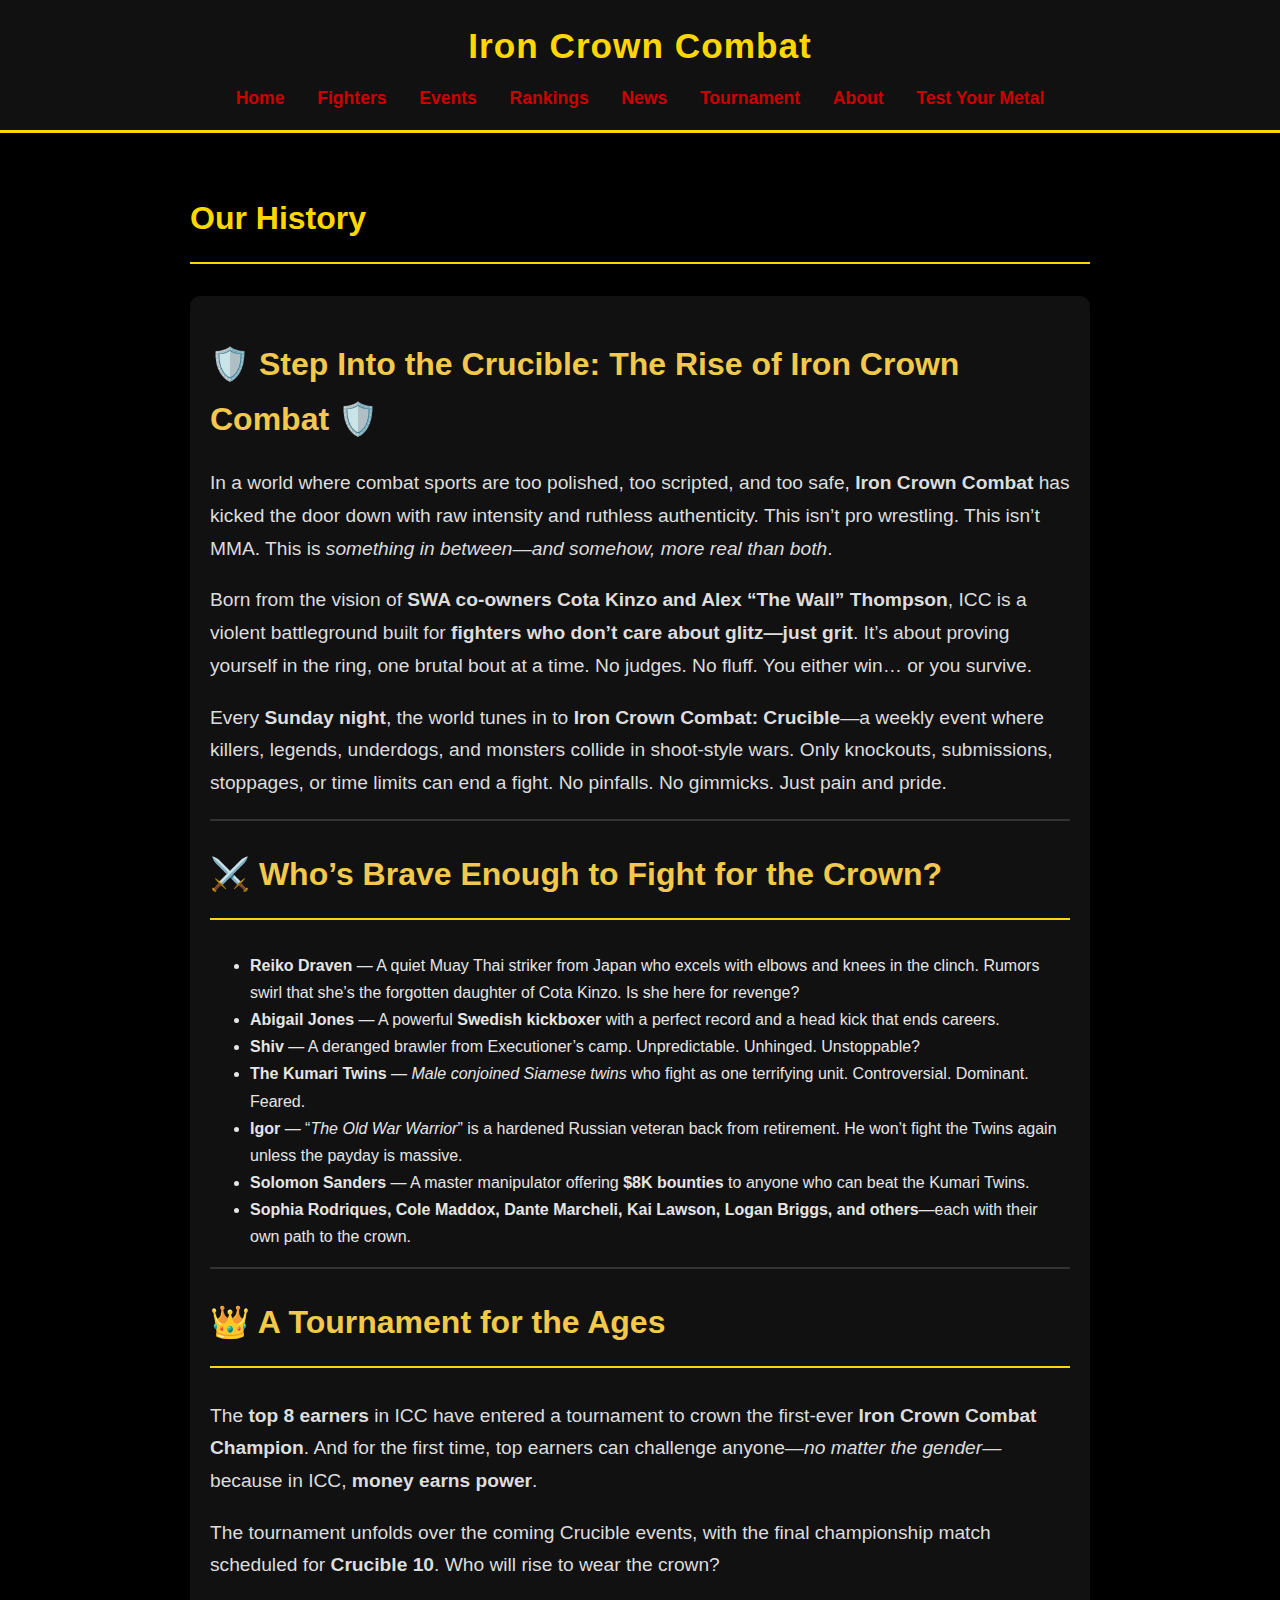
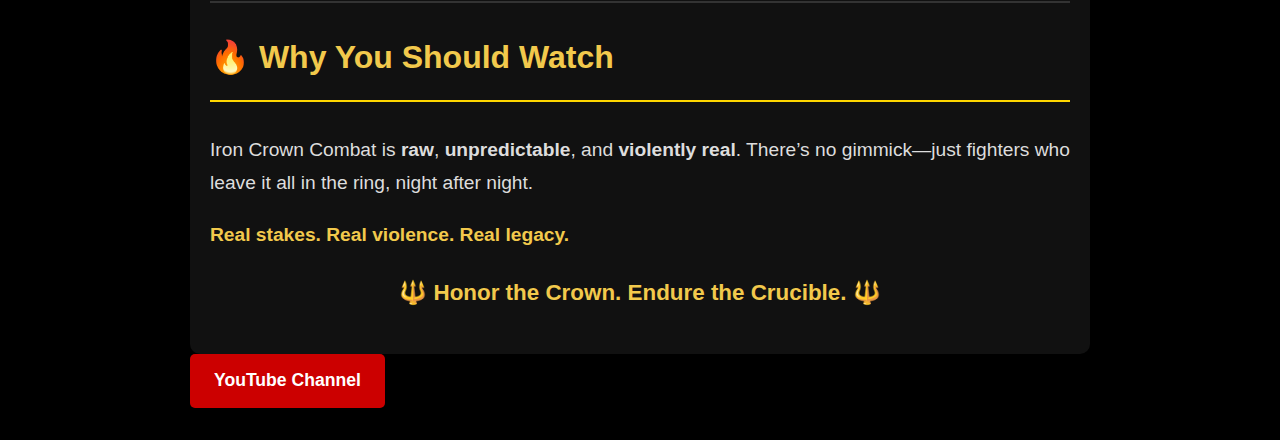
<file: about.html>
<!DOCTYPE html>
<html lang="en">
<head>
    <meta charset="UTF-8" />
    <meta name="viewport" content="width=device-width, initial-scale=1.0"/>
    <title>Iron Crown Combat - About Us</title>
    <style>
    body { margin: 0; font-family: -apple-system, BlinkMacSystemFont, "Segoe UI", Roboto, Helvetica, Arial, sans-serif; background-color: #000; color: #f5f5f5; line-height: 1.7; }
    header { background-color: #111; padding: 1em; border-bottom: 3px solid gold; text-align: center; }
    .logo { color: gold; font-size: 2.2em; font-weight: bold; margin: 0; letter-spacing: 1px; }
    nav { margin-top: 0.5em; }
    nav a { margin: 0 0.8em; color: #cc0000; text-decoration: none; font-size: 1.1em; font-weight: bold; }
    nav a:hover { text-decoration: underline; }
    main { padding: 2em 1em; max-width: 900px; margin: 0 auto; }
    h2 { font-size: 2em; color: gold; border-bottom: 2px solid gold; padding-bottom: 0.5em; margin-bottom: 1em; }
    p { font-size: 1.2em; color: #ddd; }
    .social-links a { display: inline-block; background-color: #cc0000; color: white; padding: 12px 24px; text-decoration: none; font-weight: bold; border-radius: 5px; margin-right: 1em; font-size: 1.1em; }
    .social-links a:hover { background-color: #ff3333; }
    </style>
</head>
<body>
    <header>
        <h1 class="logo">Iron Crown Combat</h1>
                <!-- ** THE UPDATED NAVIGATION BAR ** -->
        <nav>
            <a href="index.html">Home</a>
            <a href="fighters.html">Fighters</a>
            <a href="events.html">Events</a>
            <a href="rankings.html">Rankings</a>
            <a href="news.html">News</a>
            <a href="tournament.html">Tournament</a>
            <a href="about.html">About</a>
            <a href="rules.html">Test Your Metal</a>
        </nav>
    </header>
    <main>
        <!-- EDIT THIS CONTENT DIRECTLY -->
        <h2>Our History</h2>
        <p>
            <div style="font-family: Arial, sans-serif; color: #e5e5e5; background-color: #111; padding: 20px; border-radius: 10px;">
  <h1 style="color: #f2c94c;">🛡️ Step Into the Crucible: The Rise of Iron Crown Combat 🛡️</h1>

  <p>
    In a world where combat sports are too polished, too scripted, and too safe, <strong>Iron Crown Combat</strong> has kicked the door down with raw intensity and ruthless authenticity.
    This isn’t pro wrestling. This isn’t MMA. This is <em>something in between—and somehow, more real than both</em>.
  </p>

  <p>
    Born from the vision of <strong>SWA co-owners Cota Kinzo and Alex “The Wall” Thompson</strong>, ICC is a violent battleground built for <strong>fighters who don’t care about glitz—just grit</strong>. 
    It’s about proving yourself in the ring, one brutal bout at a time. No judges. No fluff. You either win… or you survive.
  </p>

  <p>
    Every <strong>Sunday night</strong>, the world tunes in to <strong>Iron Crown Combat: Crucible</strong>—a weekly event where killers, legends, underdogs, and monsters collide in shoot-style wars.
    Only knockouts, submissions, stoppages, or time limits can end a fight. No pinfalls. No gimmicks. Just pain and pride.
  </p>

  <hr style="border: 1px solid #333;">

  <h2 style="color: #f2c94c;">⚔️ Who’s Brave Enough to Fight for the Crown?</h2>

  <ul>
    <li><strong>Reiko Draven</strong> — A quiet Muay Thai striker from Japan who excels with elbows and knees in the clinch. Rumors swirl that she’s the forgotten daughter of Cota Kinzo. Is she here for revenge?</li>
    <li><strong>Abigail Jones</strong> — A powerful <strong>Swedish kickboxer</strong> with a perfect record and a head kick that ends careers.</li>
    <li><strong>Shiv</strong> — A deranged brawler from Executioner’s camp. Unpredictable. Unhinged. Unstoppable?</li>
    <li><strong>The Kumari Twins</strong> — <em>Male conjoined Siamese twins</em> who fight as one terrifying unit. Controversial. Dominant. Feared.</li>
    <li><strong>Igor</strong> — “<em>The Old War Warrior</em>” is a hardened Russian veteran back from retirement. He won’t fight the Twins again unless the payday is massive.</li>
    <li><strong>Solomon Sanders</strong> — A master manipulator offering <strong>$8K bounties</strong> to anyone who can beat the Kumari Twins.</li>
    <li><strong>Sophia Rodriques, Cole Maddox, Dante Marcheli, Kai Lawson, Logan Briggs, and others</strong>—each with their own path to the crown.</li>
  </ul>

  <hr style="border: 1px solid #333;">

  <h2 style="color: #f2c94c;">👑 A Tournament for the Ages</h2>

  <p>
    The <strong>top 8 earners</strong> in ICC have entered a tournament to crown the first-ever <strong>Iron Crown Combat Champion</strong>.
    And for the first time, top earners can challenge anyone—<em>no matter the gender</em>—because in ICC, <strong>money earns power</strong>.
  </p>

  <p>
    The tournament unfolds over the coming Crucible events, with the final championship match scheduled for <strong>Crucible 10</strong>.
    Who will rise to wear the crown?
  </p>

  <hr style="border: 1px solid #333;">

  <h2 style="color: #f2c94c;">🔥 Why You Should Watch</h2>

  <p>
    Iron Crown Combat is <strong>raw</strong>, <strong>unpredictable</strong>, and <strong>violently real</strong>.
    There’s no gimmick—just fighters who leave it all in the ring, night after night.
  </p>

  <p style="font-size: 1.2em; font-weight: bold; color: #f2c94c;">
    Real stakes. Real violence. Real legacy.
  </p>

  <p style="text-align: center; font-size: 1.4em; font-weight: bold; color: #f2c94c;">
    🔱 Honor the Crown. Endure the Crucible. 🔱
  </p>
            </div>
        <div class="social-links">
            <a href="YOUR_YOUTUBE_LINK_HERE" target="_blank">YouTube Channel</a>
            <!-- You can add more links here -->
        </div>
    </main>
</body>
</html>
</file>
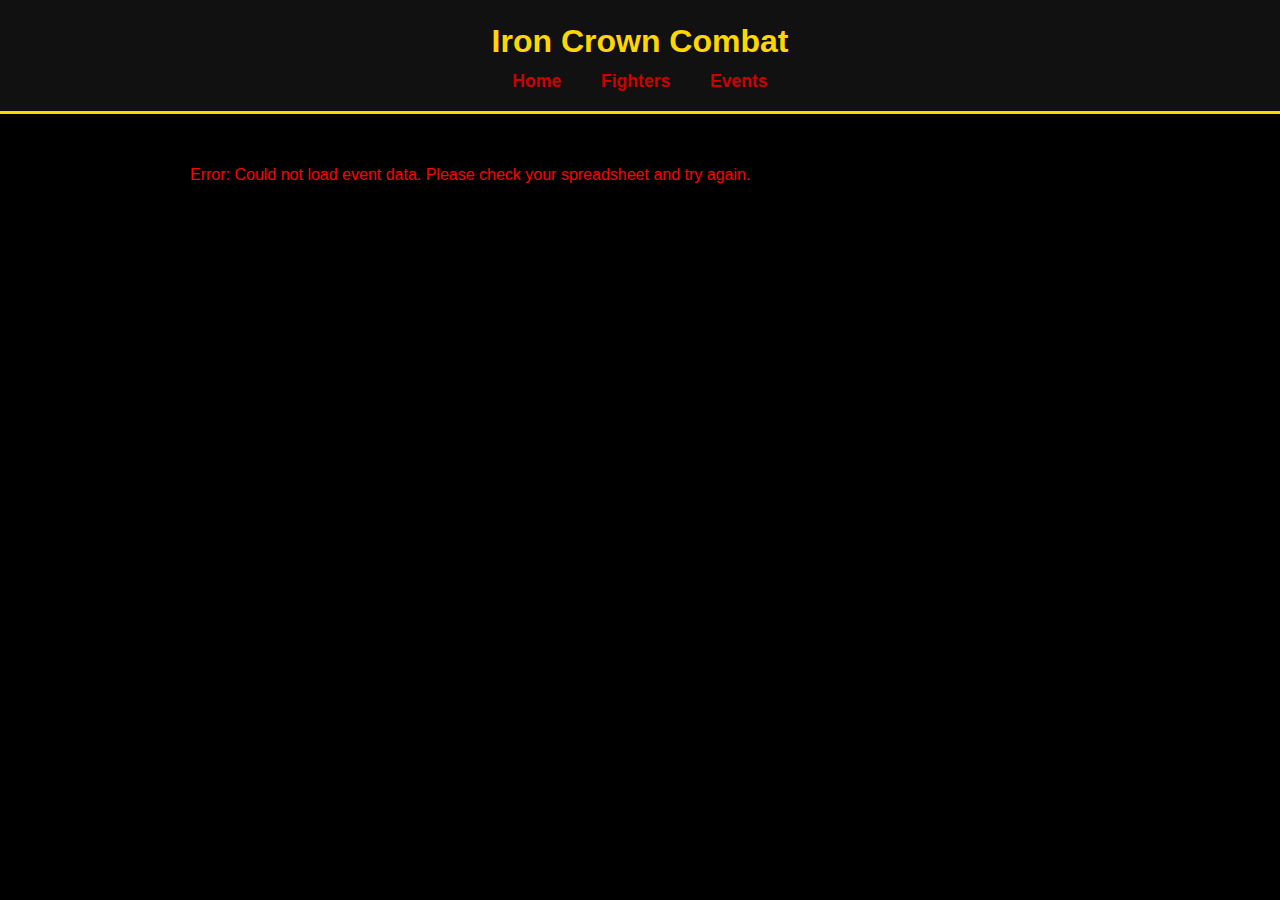
<file: events.html>
<!DOCTYPE html>
<html lang="en">
<head>
    <meta charset="UTF-8" />
    <meta name="viewport" content="width=device-width, initial-scale=1.0"/>
    <title>Iron Crown Combat - Events</title>
    <style>
        body { margin: 0; font-family: -apple-system, BlinkMacSystemFont, "Segoe UI", Roboto, Helvetica, Arial, sans-serif; background-color: #000; color: #f5f5f5; line-height: 1.6; }
        header { background-color: #111; padding: 1em; border-bottom: 3px solid gold; text-align: center; }
        .logo { color: gold; font-size: 2em; font-weight: bold; margin: 0; }
        nav a { margin: 0 1em; color: #cc0000; text-decoration: none; font-size: 1.1em; font-weight: bold; }
        nav a:hover { text-decoration: underline; }
        main { padding: 2em 1em; max-width: 900px; margin: 0 auto; }
        .event-card { background-color: #1a1a1a; border: 1px solid #333; margin-bottom: 1.5em; padding: 1.5em; border-radius: 8px; }
        .event-title { color: gold; font-size: 1.5em; margin: 0 0 1em 0; border-bottom: 2px solid gold; padding-bottom: 0.5em; cursor: pointer; position: relative; }
        .event-title::after { content: '▼'; color: gold; position: absolute; right: 10px; transition: transform 0.2s; }
        .event-title.active::after { transform: rotate(180deg); }
        .matches-container { display: none; margin-top: 1em; }
        .match { background-color: #111; padding: 1em; margin-bottom: 1em; border-left: 5px solid #cc0000; border-radius: 5px; }
        .match p { margin: 0.5em 0; }
        .winner { font-weight: bold; color: gold; }
        /* ** NEW: Style for the star rating ** */
        .rating { font-weight: bold; color: gold; }
    </style>
</head>
<body>
    <header>
        <h1 class="logo">Iron Crown Combat</h1>
        <nav>
            <a href="index.html">Home</a>
            <a href="fighters.html">Fighters</a>
            <a href="events.html">Events</a>
        </nav>
    </header>
    <main id="events-container">
        <p style="text-align: center; font-size: 1.2em;">Loading event archive...</p>
    </main>

    <script>
        document.addEventListener('DOMContentLoaded', () => {
            const sheetID = "1l8KRwK2D3Uyc6WTqqc6KO95nBqtfJ2WAnQSu6zyFicU";
            const eventSheetName = "Event Results";
            const eventURL = `https://opensheet.vercel.app/${sheetID}/${encodeURIComponent(eventSheetName)}`;
            
            const BONUS_VALUE = 5000;
            const WINNER_BONUSES = new Set(['ko of the night', 'submission of the night']);
            const SHARED_BONUSES = new Set(['fight of the night']);

            const loadEvents = async () => {
                const container = document.getElementById("events-container");
                try {
                    const res = await fetch(eventURL);
                    if (!res.ok) throw new Error("Failed to fetch event data.");
                    
                    const data = await res.json();
                    container.innerHTML = "";

                    const groupedByEvent = data.reduce((acc, row) => {
                        const eventName = row.Event?.trim();
                        if (eventName) {
                            if (!acc[eventName]) acc[eventName] = [];
                            acc[eventName].push(row);
                        }
                        return acc;
                    }, {});

                    for (const eventName in groupedByEvent) {
                        const eventCard = document.createElement('div');
                        eventCard.className = 'event-card';

                        const title = document.createElement('h2');
                        title.className = 'event-title';
                        title.textContent = eventName;
                        
                        const matchesContainer = document.createElement('div');
                        matchesContainer.className = 'matches-container';

                        groupedByEvent[eventName].forEach(match => {
                            const matchDiv = document.createElement('div');
                            matchDiv.className = 'match';
                            
                            // --- Core Calculation Logic ---
                            const ratingText = match["Match Rating"] || "0%";
                            const ratingValue = parseInt(ratingText.replace('%', '')) || 0;
                            const stars = "★★★★★☆☆☆☆☆".slice(5 - Math.round(ratingValue / 20), 10 - Math.round(ratingValue / 20));

                            const purse = ratingValue * 100;
                            const winner = match.Winner?.trim();
                            const fighterA = match["Fighter A"]?.trim();
                            const fighterB = match["Fighter B"]?.trim();
                            const originalBonusType = (match["Bonus Type"] || match["bonus type"] || "").trim();
                            const cleanBonusType = originalBonusType.toLowerCase();

                            let fighterAEarnings = 0;
                            let fighterBEarnings = 0;

                            if (winner === 'Draw') {
                                fighterAEarnings = purse / 2;
                                fighterBEarnings = purse / 2;
                            } else if (winner === fighterA) {
                                fighterAEarnings = purse;
                                fighterBEarnings = purse / 2;
                            } else { 
                                fighterAEarnings = purse / 2;
                                fighterBEarnings = purse;
                            }
                            
                            let bonusText = originalBonusType || "—";
                            let isActualBonus = false;

                            if (SHARED_BONUSES.has(cleanBonusType)) {
                                fighterAEarnings += BONUS_VALUE;
                                fighterBEarnings += BONUS_VALUE;
                                isActualBonus = true;
                            } else if (WINNER_BONUSES.has(cleanBonusType)) {
                                if(winner === fighterA) fighterAEarnings += BONUS_VALUE;
                                if(winner === fighterB) fighterBEarnings += BONUS_VALUE;
                                isActualBonus = true;
                            }

                            if (isActualBonus) {
                                bonusText += ` ($${BONUS_VALUE.toLocaleString()})`;
                            }
                            // --- End Logic ---

                            matchDiv.innerHTML = `
                                <p><strong>${fighterA} vs ${fighterB}</strong></p>
                                <p>Winner: <span class="winner">${winner || 'N/A'}</span></p>
                                <!-- ** NEWLY ADDED LINE ** -->
                                <p>Rating: <span class="rating">${stars}</span> (${ratingText})</p>
                                <p>Bonus: ${bonusText}</p>
                                <p>Earnings: ${fighterA} ($${fighterAEarnings.toLocaleString()}) | ${fighterB} ($${fighterBEarnings.toLocaleString()})</p>
                            `;
                            matchesContainer.appendChild(matchDiv);
                        });

                        title.addEventListener('click', () => {
                            title.classList.toggle('active');
                            matchesContainer.style.display = matchesContainer.style.display === 'block' ? 'none' : 'block';
                        });

                        eventCard.appendChild(title);
                        eventCard.appendChild(matchesContainer);
                        container.appendChild(eventCard);
                    }
                } catch (error) {
                    container.innerHTML = `<p style="color: red;">Error: Could not load event data. Please check your spreadsheet and try again.</p>`;
                    console.error("Error loading events:", error);
                }
            };
            loadEvents();
        });
    </script>
</body>
</html>
</file>
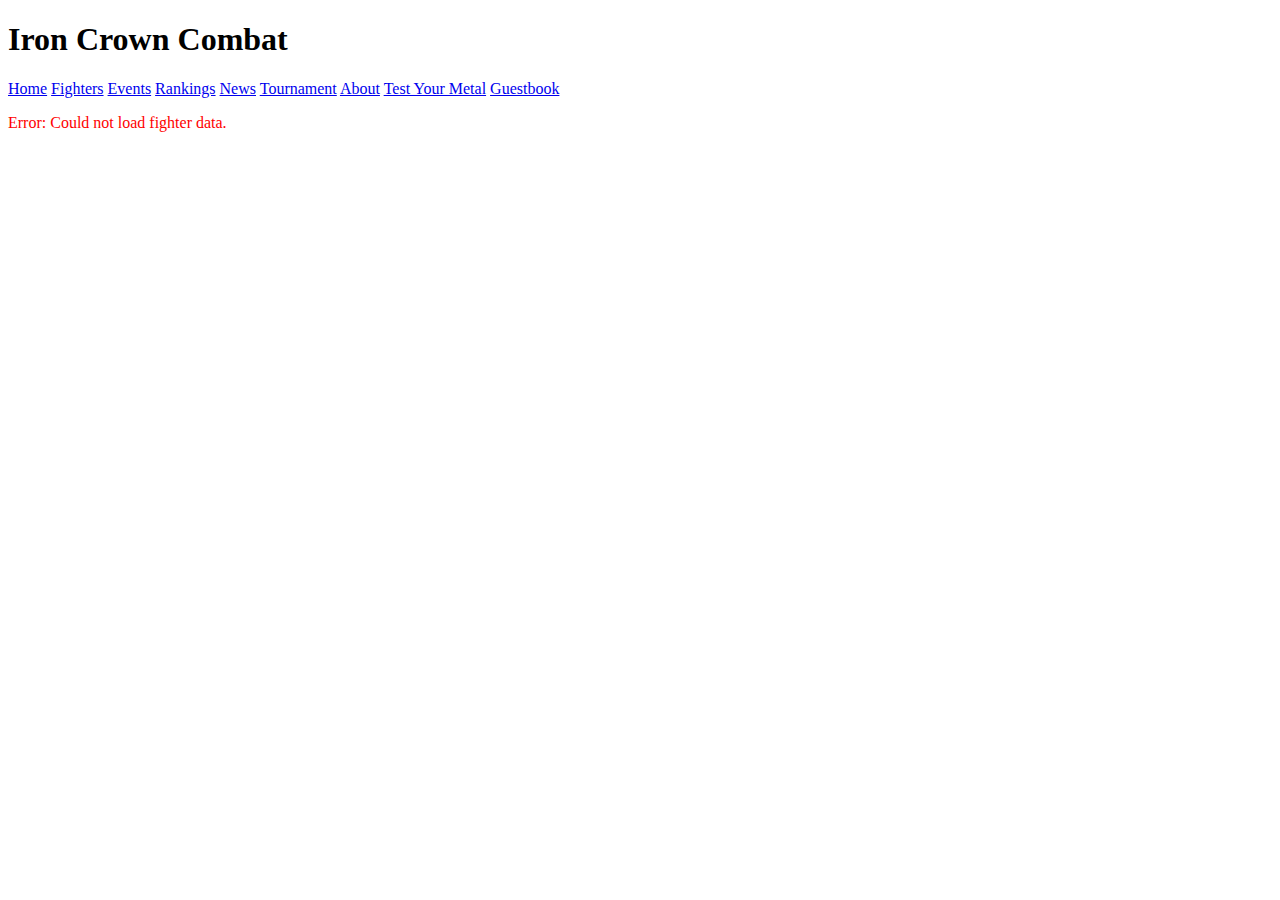
<file: fighters.html>
<!DOCTYPE html>
<html lang="en">
<head>
    <meta charset="UTF-8" />
    <meta name="viewport" content="width=device-width, initial-scale=1.0"/>
    <meta name="referrer" content="no-referrer">
    <title>Iron Crown Combat - Fighters</title>
    <!-- Link to your master stylesheet -->
    <link rel="stylesheet" href="style.css">
    
    <!-- ** NEW STYLES FOR THE UPGRADED BIO MODAL ** -->
    <style>
        #modal-content h2 {
            font-size: 2.2em;
            color: gold;
            text-align: center;
            border-bottom: 2px solid gold;
            padding-bottom: 0.5em;
            margin-bottom: 1em;
        }
        .bio-details {
            display: grid;
            grid-template-columns: 1fr 1fr;
            gap: 1em;
            margin-bottom: 1.5em;
            text-align: left;
            background-color: #1c1c1c;
            padding: 1em;
            border-radius: 5px;
        }
        .detail-item strong {
            color: gold;
            display: block;
            font-size: 0.9em;
            text-transform: uppercase;
        }
        .detail-item span {
            font-size: 1.1em;
        }
        #modal-content h3 {
            text-align: left;
            margin-top: 2em;
        }
        #modal-content ul {
            text-align: left;
        }
    </style>
</head>
<body>
    <header>
        <h1 class="logo">Iron Crown Combat</h1>
        <nav> <a href="index.html">Home</a> <a href="fighters.html">Fighters</a> <a href="events.html">Events</a> <a href="rankings.html">Rankings</a> <a href="news.html">News</a> <a href="tournament.html">Tournament</a> <a href="about.html">About</a> <a href="rules.html">Test Your Metal</a> <a href="guestbook.html">Guestbook</a></nav>
    </header>
    <main>
        <div class="roster-grid" id="fighters-container">
            <p style="text-align: center; font-size: 1.2em;">Loading fighter roster...</p>
        </div>
    </main>
    <div id="modal"> <div id="modal-content"></div> </div>
    <script>
        document.addEventListener('DOMContentLoaded', () => {
            const sheetID = "1l8KRwK2D3Uyc6WTqqc6KO95nBqtfJ2WAnQSu6zyFicU";
            const fighterSheetName = "Fighter Tracker";
            const eventSheetName = "Event Results";
            const fighterURL = `https://opensheet.vercel.app/${sheetID}/${encodeURIComponent(fighterSheetName)}`;
            const eventURL = `https://opensheet.vercel.app/${sheetID}/${encodeURIComponent(eventSheetName)}`;
            const DEFAULT_IMAGE = 'https://i.imgur.com/sNo2MNm.png';
            let fightersData = [], eventData = [];

            const loadData = async () => {
                const container = document.getElementById('fighters-container');
                try {
                    const [fighterRes, eventRes] = await Promise.all([fetch(fighterURL), fetch(eventURL)]);
                    if (!fighterRes.ok || !eventRes.ok) throw new Error("Failed to fetch spreadsheet data.");
                    fightersData = await fighterRes.json();
                    eventData = await eventRes.json();
                    container.innerHTML = "";
                    fightersData.forEach(fighter => {
                        if (!fighter.Fighter) return;
                        const card = document.createElement('div');
                        card.className = 'fighter-card';
                        const imageUrl = fighter["Image URL"] || fighter["image url"] || DEFAULT_IMAGE;
                        card.innerHTML = `<img src="${imageUrl}" alt="Photo of ${fighter.Fighter}" class="fighter-image"><h2>${fighter.Fighter}</h2><p>${fighter.Wins} W - ${fighter.Losses} L - ${fighter.Draws} D</p><button onclick="openModal('${fighter.Fighter}')">View Bio & History</button>`;
                        container.appendChild(card);
                    });
                    const params = new URLSearchParams(window.location.search);
                    const fighterToOpen = params.get('fighter');
                    if (fighterToOpen) { setTimeout(() => { window.openModal(decodeURIComponent(fighterToOpen)); }, 100); }
                } catch (error) { container.innerHTML = `<p style="color: red;">Error: Could not load fighter data.</p>`; }
            };

            window.openModal = (fighterName) => {
                const modal = document.getElementById('modal');
                const modalContent = document.getElementById('modal-content');
                const fighter = fightersData.find(f => f.Fighter === fighterName);
                if (!fighter) return;

                const history = eventData.filter(e => e["Fighter A"] === fighterName || e["Fighter B"] === fighterName);
                let historyHtml = '<h3>Fight History:</h3>';
                if (history.length > 0) {
                    historyHtml += '<ul>';
                    history.forEach(match => {
                        const opponent = match["Fighter A"] === fighterName ? match["Fighter B"] : match["Fighter A"];
                        let result = 'Loss';
                        if (match.Winner === fighterName) result = 'Win';
                        if (match.Winner === 'Draw') result = 'Draw';
                        historyHtml += `<li>vs ${opponent} (${result}) at ${match.Event}</li>`;
                    });
                    historyHtml += '</ul>';
                } else { historyHtml += '<p>No fight history recorded.</p>'; }

                // ** NEW: Build the bio details section **
                const bioDetailsHtml = `
                    <div class="bio-details">
                        <div class="detail-item">
                            <strong>Height</strong>
                            <span>${fighter.Height || 'N/A'}</span>
                        </div>
                        <div class="detail-item">
                            <strong>Weight</strong>
                            <span>${fighter.Weight || 'N/A'}</span>
                        </div>
                        <div class="detail-item">
                            <strong>Nationality</strong>
                            <span>${fighter.Nationality || 'N/A'}</span>
                        </div>
                        <div class="detail-item">
                            <strong>Fighting Style</strong>
                            <span>${fighter['Fighting Style'] || 'N/A'}</span>
                        </div>
                    </div>
                `;

                // ** NEW: Updated modal structure **
                modalContent.innerHTML = `
                    <span id="close-modal" onclick="closeModal()">×</span>
                    <h2>${fighter.Fighter}</h2>
                    <p><strong>Official Record:</strong> ${fighter.Wins} W - ${fighter.Losses} L - ${fighter.Draws} D</p>
                    ${bioDetailsHtml}
                    <h3>Biography:</h3>
                    <p>${fighter.Bio || "This fighter's biography has not yet been written."}</p>
                    ${historyHtml}
                `;
                modal.style.display = 'block';
            };

            window.closeModal = () => { document.getElementById('modal').style.display = 'none'; };
            loadData();
        });
    </script>
</body>
</html>
</file>
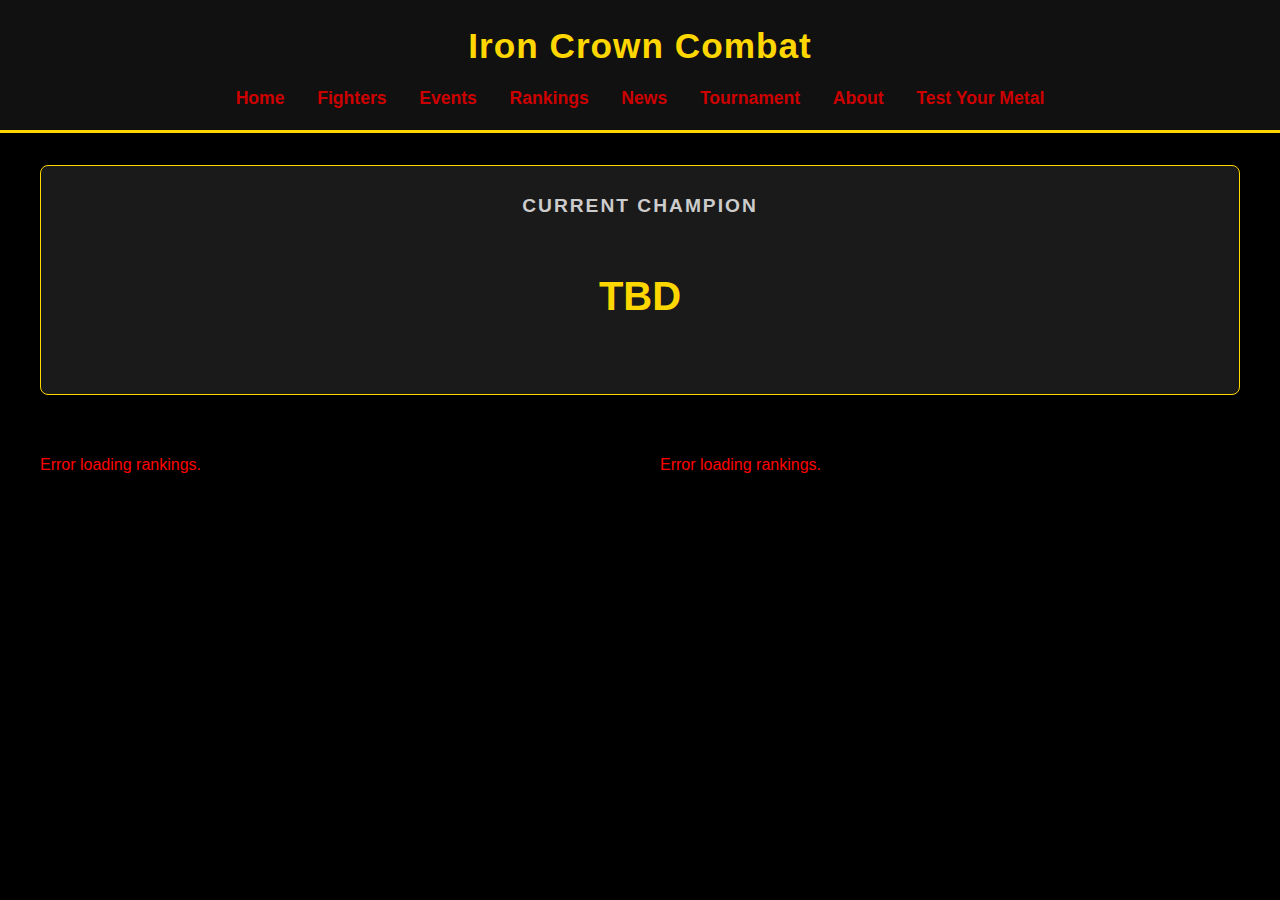
<file: rankings.html>
<!DOCTYPE html>
<html lang="en">
<head>
    <meta charset="UTF-8" />
    <meta name="viewport" content="width=device-width, initial-scale=1.0"/>
    <title>Iron Crown Combat - Rankings</title>
    <style>
        body { margin: 0; font-family: -apple-system, BlinkMacSystemFont, "Segoe UI", Roboto, Helvetica, Arial, sans-serif; background-color: #000; color: #f5f5f5; line-height: 1.7; }
        header { background-color: #111; padding: 1em; border-bottom: 3px solid gold; text-align: center; }
        .logo { color: gold; font-size: 2.2em; font-weight: bold; margin: 0; letter-spacing: 1px; }
        nav { margin-top: 0.5em; }
        nav a { margin: 0 0.8em; color: #cc0000; text-decoration: none; font-size: 1.1em; font-weight: bold; }
        nav a:hover { text-decoration: underline; }
        main { padding: 2em 1em; max-width: 1200px; margin: 0 auto; }
        .champion-section { background-color: #1a1a1a; border: 1px solid gold; text-align: center; padding: 1.5em; margin-bottom: 2.5em; border-radius: 8px; }
        .champion-section h2 { margin: 0 0 0.5em 0; color: #ccc; font-size: 1.2em; text-transform: uppercase; letter-spacing: 2px; }
        #champion-name { color: gold; font-size: 2.5em; font-weight: bold; }
        .rankings-grid { display: grid; grid-template-columns: 1fr 1fr; gap: 2.5em; }
        .ranking-list h2 { font-size: 1.8em; color: gold; border-bottom: 2px solid gold; padding-bottom: 0.5em; }
        .ranking-list ol { list-style: none; padding: 0; margin: 0; counter-reset: rank-counter; }
        .ranking-list li { background-color: #1a1a1a; border: 1px solid #333; margin-bottom: 0.8em; border-radius: 5px; }
        .ranking-list li a { display: flex; align-items: center; padding: 1em; text-decoration: none; color: #f5f5f5; transition: background-color 0.2s; }
        .ranking-list li a:hover { background-color: #252525; }
        .ranking-list li a::before { counter-increment: rank-counter; content: counter(rank-counter); color: gold; font-weight: bold; font-size: 1.5em; margin-right: 0.8em; min-width: 2ch; text-align: right; }
        .fighter-name { font-weight: bold; font-size: 1.2em; }
        .fighter-stat { margin-left: auto; color: #ccc; font-size: 1.1em; }
        @media (max-width: 768px) { .rankings-grid { grid-template-columns: 1fr; } }
    </style>
</head>
<body>
    <header>
        <h1 class="logo">Iron Crown Combat</h1>
                <!-- ** THE UPDATED NAVIGATION BAR ** -->
        <nav>
            <a href="index.html">Home</a>
            <a href="fighters.html">Fighters</a>
            <a href="events.html">Events</a>
            <a href="rankings.html">Rankings</a>
            <a href="news.html">News</a>
            <a href="tournament.html">Tournament</a>
            <a href="about.html">About</a>
            <a href="rules.html">Test Your Metal</a>
        </nav>
    </header>
    <main>
        <div class="champion-section">
            <h2>Current Champion</h2>
            <p id="champion-name">TBD</p>
        </div>
        <div class="rankings-grid" id="rankings-container">
            <div class="ranking-list" id="top-wins-container">
                <h2>Top Fighters (by Wins)</h2>
                <p>Loading rankings...</p>
            </div>
            <div class="ranking-list" id="top-earners-container">
                <h2>Top Earners (by Prize Money)</h2>
                <p>Loading rankings...</p>
            </div>
        </div>
    </main>
    <script>
        document.addEventListener('DOMContentLoaded', () => {
            const sheetID = "1l8KRwK2D3Uyc6WTqqc6KO95nBqtfJ2WAnQSu6zyFicU";
            const fighterSheetName = "Fighter Tracker";
            const eventSheetName = "Event Results";
            const fighterURL = `https://opensheet.vercel.app/${sheetID}/${encodeURIComponent(fighterSheetName)}`;
            const eventURL = `https://opensheet.vercel.app/${sheetID}/${encodeURIComponent(eventSheetName)}`;
            const BONUS_VALUE = 5000;
            const IGNORED_BONUS_TEXT = new Set(['tournament', 'non tournament']);
            const calculateFighterStats = (fighterName, allEvents) => {
                const history = allEvents.filter(e => e["Fighter A"]?.trim() === fighterName || e["Fighter B"]?.trim() === fighterName);
                let totalEarnings = 0;
                history.forEach(match => {
                    const purse = parseInt(match["Match Rating"]?.replace('%', '')) * 100 || 0;
                    const winner = match.Winner?.trim();
                    const isWinner = winner === fighterName;
                    const originalBonusType = (match["Bonus Type"] || match["bonus type"] || "").trim();
                    const cleanBonusType = originalBonusType.toLowerCase();
                    let currentBonus = 0;
                    if (!IGNORED_BONUS_TEXT.has(cleanBonusType) && cleanBonusType) {
                        if (cleanBonusType.includes('fight') || cleanBonusType.includes('match')) {
                            currentBonus = BONUS_VALUE;
                        } else if (cleanBonusType.includes('ko') || cleanBonusType.includes('submission')) {
                            if (isWinner) currentBonus = BONUS_VALUE;
                        }
                    }
                    const earnings = (isWinner || winner === 'Draw') ? (purse + currentBonus) : (purse / 2 + currentBonus);
                    totalEarnings += earnings;
                });
                return totalEarnings;
            };
            const loadRankings = async () => {
                const winsContainer = document.getElementById('top-wins-container');
                const earnersContainer = document.getElementById('top-earners-container');
                try {
                    const [fighterRes, eventRes] = await Promise.all([fetch(fighterURL), fetch(eventURL)]);
                    if (!fighterRes.ok || !eventRes.ok) throw new Error("Failed to fetch spreadsheet data.");
                    const fightersData = await fighterRes.json();
                    const eventData = await eventRes.json();
                    const rankedFighters = fightersData.map(fighter => {
                        if (!fighter.Fighter) return null;
                        return { name: fighter.Fighter, wins: parseInt(fighter.Wins, 10) || 0, totalEarnings: calculateFighterStats(fighter.Fighter, eventData) };
                    }).filter(Boolean);
                    const sortedByWins = [...rankedFighters].sort((a, b) => b.wins - a.wins);
                    const sortedByEarnings = [...rankedFighters].sort((a, b) => b.totalEarnings - a.totalEarnings);
                    displayRankings(winsContainer, sortedByWins, 'wins');
                    displayRankings(earnersContainer, sortedByEarnings, 'earnings');
                } catch (error) {
                    winsContainer.innerHTML = `<p style="color: red;">Error loading rankings.</p>`;
                    earnersContainer.innerHTML = `<p style="color: red;">Error loading rankings.</p>`;
                }
            };
            const displayRankings = (container, data, type) => {
                const title = container.querySelector('h2').outerHTML;
                const list = document.createElement('ol');
                data.forEach(fighter => {
                    const item = document.createElement('li');
                    const stat = type === 'wins' ? `${fighter.wins} Wins` : `$${fighter.totalEarnings.toLocaleString()}`;
                    item.innerHTML = `<a href="fighters.html?fighter=${encodeURIComponent(fighter.name)}"><span class="fighter-name">${fighter.name}</span><span class="fighter-stat">${stat}</span></a>`;
                    list.appendChild(item);
                });
                container.innerHTML = title;
                container.appendChild(list);
            };
            loadRankings();
        });
    </script>
</body>
</html>
</file>
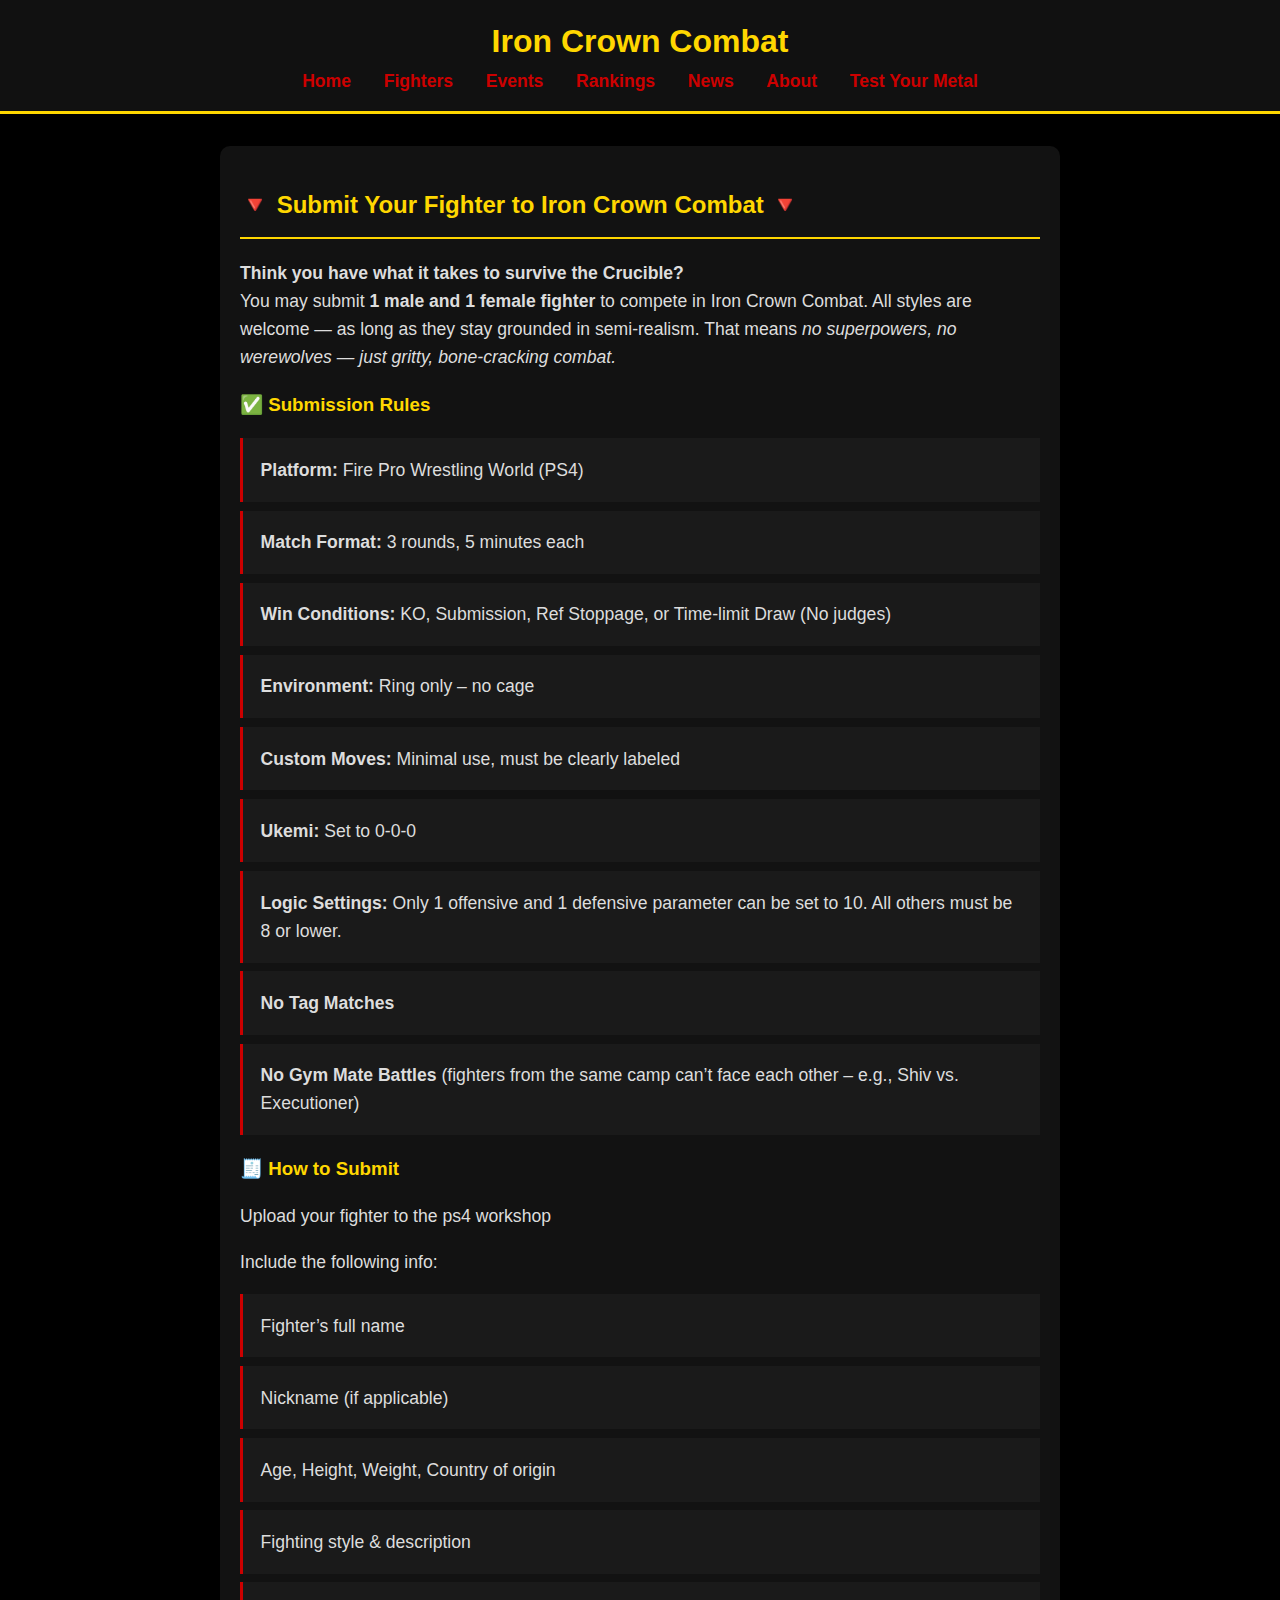
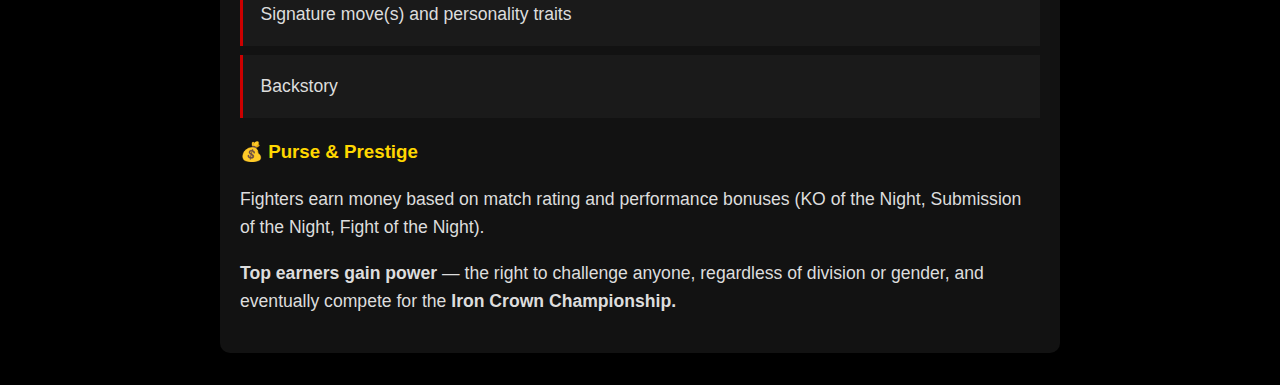
<file: rules.html>
<!DOCTYPE html>
<html lang="en">
<head>
    <meta charset="UTF-8" />
    <meta name="viewport" content="width=device-width, initial-scale=1.0"/>
    <title>Iron Crown Combat - Test Your Metal</title>
    <style>
        body { margin: 0; font-family: -apple-system, BlinkMacSystemFont, "Segoe UI", Roboto, Helvetica, Arial, sans-serif; background-color: #000; color: #f5f5f5; line-height: 1.6; }
        header { background-color: #111; padding: 1em; border-bottom: 3px solid gold; text-align: center; }
        .logo { color: gold; font-size: 2em; font-weight: bold; margin: 0; }
        nav a { margin: 0 0.8em; color: #cc0000; text-decoration: none; font-size: 1.1em; font-weight: bold; }
        nav a:hover { text-decoration: underline; }
        main { padding: 2em 1em; max-width: 900px; margin: 0 auto; }
        h2 { color: gold; border-bottom: 2px solid gold; padding-bottom: 0.5em; }
        h3 { color: gold; }
        p, li { font-size: 1.1em; color: #ddd; }
        ul { list-style: none; padding-left: 0; }
        ul li { background-color: #1a1a1a; padding: 1em; margin-bottom: 0.5em; border-left: 3px solid #cc0000; }
    </style>
</head>
<body>
    <header>
        <h1 class="logo">Iron Crown Combat</h1>
        <nav>
            <a href="index.html">Home</a>
            <a href="fighters.html">Fighters</a>
            <a href="events.html">Events</a>
            <a href="rankings.html">Rankings</a>
            <a href="news.html">News</a>
            <a href="about.html">About</a>
            <a href="rules.html">Test Your Metal</a>
        </nav>
    </header>
    <main>
        <div style="font-family: Arial, sans-serif; color: #e2e2e2; background-color: #121212; padding: 20px; border-radius: 10px; max-width: 800px; margin: auto;">
  <h2 style="color: #ffd700;">🔻 Submit Your Fighter to Iron Crown Combat 🔻</h2>
  <p><strong>Think you have what it takes to survive the Crucible?</strong><br>
  You may submit <strong>1 male and 1 female fighter</strong> to compete in Iron Crown Combat. All styles are welcome — as long as they stay grounded in semi-realism. That means <em>no superpowers, no werewolves — just gritty, bone-cracking combat.</em></p>

  <h3 style="color: #ffd700;">✅ Submission Rules</h3>
  <ul>
    <li><strong>Platform:</strong> Fire Pro Wrestling World (PS4)</li>
    <li><strong>Match Format:</strong> 3 rounds, 5 minutes each</li>
    <li><strong>Win Conditions:</strong> KO, Submission, Ref Stoppage, or Time-limit Draw (No judges)</li>
    <li><strong>Environment:</strong> Ring only – no cage</li>
    <li><strong>Custom Moves:</strong> Minimal use, must be clearly labeled</li>
    <li><strong>Ukemi:</strong> Set to 0-0-0</li>
    <li><strong>Logic Settings:</strong> Only 1 offensive and 1 defensive parameter can be set to 10. All others must be 8 or lower.</li>
    <li><strong>No Tag Matches</strong></li>
    <li><strong>No Gym Mate Battles</strong> (fighters from the same camp can’t face each other – e.g., Shiv vs. Executioner)</li>
  </ul>

  <h3 style="color: #ffd700;">🧾 How to Submit</h3>
  <p>Upload your fighter to the ps4 workshop </p>
  <p>Include the following info:</p>
  <ul>
    <li>Fighter’s full name</li>
    <li>Nickname (if applicable)</li>
    <li>Age, Height, Weight, Country of origin</li>
    <li>Fighting style & description</li>
    <li>Signature move(s) and personality traits</li>
    <li>Backstory</li>
  </ul>

  <h3 style="color: #ffd700;">💰 Purse & Prestige</h3>
  <p>Fighters earn money based on match rating and performance bonuses (KO of the Night, Submission of the Night, Fight of the Night).</p>
  <p><strong>Top earners gain power</strong> — the right to challenge anyone, regardless of division or gender, and eventually compete for the <strong>Iron Crown Championship.</strong></p>
        </div>
    </main>
</body>
</html>
</file>
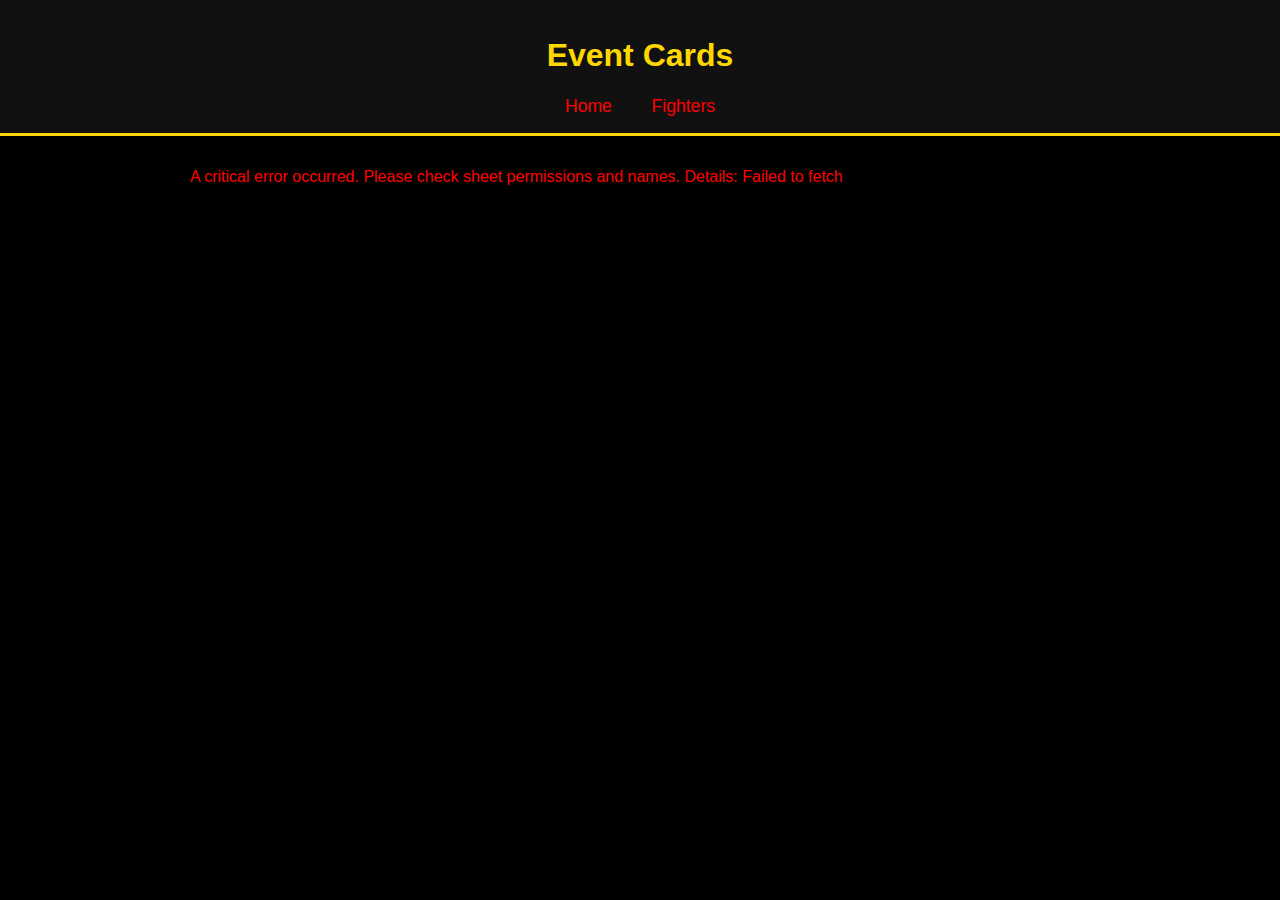
<file: test.html>
<!DOCTYPE html>
<html lang="en">
<head>
    <meta charset="UTF-8" />
    <meta name="viewport" content="width=device-width, initial-scale=1.0"/>
    <title>Iron Crown Combat - Events</title>
    
    <!-- ALL CSS IS NOW INSIDE THIS FILE -->
    <style>
        body { margin: 0; font-family: Arial, sans-serif; background-color: #000; color: #f5f5f5; }
        header { background-color: #111; padding: 1em; border-bottom: 3px solid gold; text-align: center; }
        h1 { color: gold; }
        nav a { margin: 0 1em; color: red; text-decoration: none; font-size: 1.1em; }
        nav a:hover { text-decoration: underline; }
        main { padding: 1em; max-width: 900px; margin: 0 auto; }
        .card, .event-card { background-color: #111; border: 1px solid gold; margin-bottom: 1em; padding: 1em; border-radius: 8px; }
        .event-title { color: gold; font-size: 1.3em; margin: 0 0 0.5em 0; border-bottom: 1px solid gold; padding-bottom: 0.3em; cursor: pointer; }
        .event-title:hover { color: #fff; }
        .matches-container { display: none; }
        .match { background-color: #1b1b1b; padding: 0.8em; margin-top: 0.5em; border-left: 3px solid red; border-radius: 4px; }
        .winner { color: red; font-weight: bold; }
        .rating { color: gold; }
    </style>
</head>
<body>
    <header>
        <h1>Event Cards</h1>
        <nav>
            <a href="https://horrornerd.github.io/Iron-Crown-Combat/index.html">Home</a>
            <a href="https://horrornerd.github.io/Iron-Crown-Combat/fighters.html">Fighters</a>
        </nav>
    </header>
    <main id="events-container">
        <p style="text-align: center; font-size: 1.2em;">Loading events...</p>
    </main>

    <!-- ALL JAVASCRIPT IS NOW INSIDE THIS FILE -->
    <script>
        document.addEventListener('DOMContentLoaded', () => {
            const sheetID = "1l8KRwK2D3Uyc6WTqqc6KO95nBqtfJ2WAnQSu6zyFicU";
            const eventSheet = "Event Results";
            const eventURL = `https://opensheet.vercel.app/${sheetID}/${encodeURIComponent(eventSheet)}`;
            const BONUS_VALUE = 5000;
            
            // These are the ONLY valid bonus texts, converted to a Set for fast lookups.
            const WINNER_BONUSES = new Set(['ko of the night', 'submission of the night']);
            const SHARED_BONUSES = new Set(['fight of the night', 'match of the night']);

            const loadEvents = async () => {
                const container = document.getElementById("events-container");
                try {
                    const res = await fetch(eventURL);
                    if (!res.ok) throw new Error(`Network response was not ok. Status: ${res.status}`);
                    
                    const data = await res.json();
                    container.innerHTML = ""; // Clear loading message

                    // Self-Diagnosis: Check if we got data and what the headers are
                    if(data.length === 0) {
                        console.error("DEBUG: Fetched data is empty. Check sheet permissions or if the sheet is empty.");
                        container.innerHTML = `<p style="color: red;">Error: Could not retrieve any data from the spreadsheet.</p>`;
                        return;
                    }
                    console.log("DEBUG: The first row of data from your sheet is:", data[0]);

                    const groupedByEvent = data.reduce((acc, row) => {
                        const eventName = row.Event?.trim();
                        if (eventName) {
                            if (!acc[eventName]) acc[eventName] = [];
                            acc[eventName].push(row);
                        }
                        return acc;
                    }, {});

                    Object.keys(groupedByEvent).forEach(eventName => {
                        const eventCard = document.createElement("div");
                        eventCard.className = "event-card";
                        
                        const title = document.createElement("h2");
                        title.className = "event-title";
                        title.innerHTML = `🔥 ${eventName}`;
                        
                        const matchesContainer = document.createElement("div");
                        matchesContainer.className = "matches-container";

                        groupedByEvent[eventName].forEach(match => {
                            const ratingText = match["Match Rating"] || "0%";
                            const ratingValue = parseInt(ratingText.replace("%", "")) || 0;
                            const stars = "★★★★★☆☆☆☆☆".slice(5 - Math.round(ratingValue / 20), 10 - Math.round(ratingValue / 20));
                            
                            const winner = match.Winner?.trim();
                            const fighterA = match["Fighter A"]?.trim();
                            const fighterB = match["Fighter B"]?.trim();
                            
                            // This is the definitive, corrected bonus logic.
                            const originalBonusType = (match["bonus type"] || "").trim();
                            const cleanBonusType = originalBonusType.toLowerCase();
                            
                            const purse = ratingValue * 100;
                            let fighterAEarnings = (winner === fighterA || winner === "Draw") ? purse : purse / 2;
                            let fighterBEarnings = (winner === fighterB || winner === "Draw") ? purse : purse / 2;
                            
                            let isActualBonus = false;
                            if (SHARED_BONUSES.has(cleanBonusType)) {
                                fighterAEarnings += BONUS_VALUE;
                                fighterBEarnings += BONUS_VALUE;
                                isActualBonus = true;
                            } else if (WINNER_BONUSES.has(cleanBonusType)) {
                                if (winner === fighterA) fighterAEarnings += BONUS_VALUE;
                                if (winner === fighterB) fighterBEarnings += BONUS_VALUE;
                                isActualBonus = true;
                            } else if (originalBonusType && originalBonusType !== "—") {
                                // Self-Diagnosis: If there's text in the bonus column but it's not a valid bonus.
                                console.log(`DEBUG: For match '${fighterA} vs ${fighterB}', the text '${originalBonusType}' was found but is not a valid bonus type.`);
                            }
                            
                            const bonusDisplayType = originalBonusType || "—";
                            const bonusDisplayText = isActualBonus ? `${bonusDisplayType} ($${BONUS_VALUE.toLocaleString()})` : bonusDisplayType;

                            matchesContainer.innerHTML += `
                                <div class="match">
                                    <p><strong>${fighterA} vs ${fighterB}</strong></p>
                                    <p>🏆 Winner: <span class="winner">${winner || "N/A"}</span></p>
                                    <p>⭐ Rating: <span class="rating">${stars}</span> (${ratingText})</p>
                                    <p>🎁 Bonus: <span class="winner">${bonusDisplayText}</span></p>
                                    <p>💵 ${fighterA}: $${fighterAEarnings.toLocaleString()} | ${fighterB}: $${fighterBEarnings.toLocaleString()}</p>
                                </div>`;
                        });
                        
                        title.addEventListener('click', () => {
                            matchesContainer.style.display = matchesContainer.style.display === 'block' ? 'none' : 'block';
                        });

                        eventCard.appendChild(title);
                        eventCard.appendChild(matchesContainer);
                        container.appendChild(eventCard);
                    });
                } catch (error) {
                    container.innerHTML = `<p style="color: red;">A critical error occurred. Please check sheet permissions and names. Details: ${error.message}</p>`;
                    console.error("CRITICAL ERROR:", error);
                }
            };
            
            // Run the function
            loadEvents();
        });
    </script>
</body>
</html>
</file>
<file: style.css>

</file>
